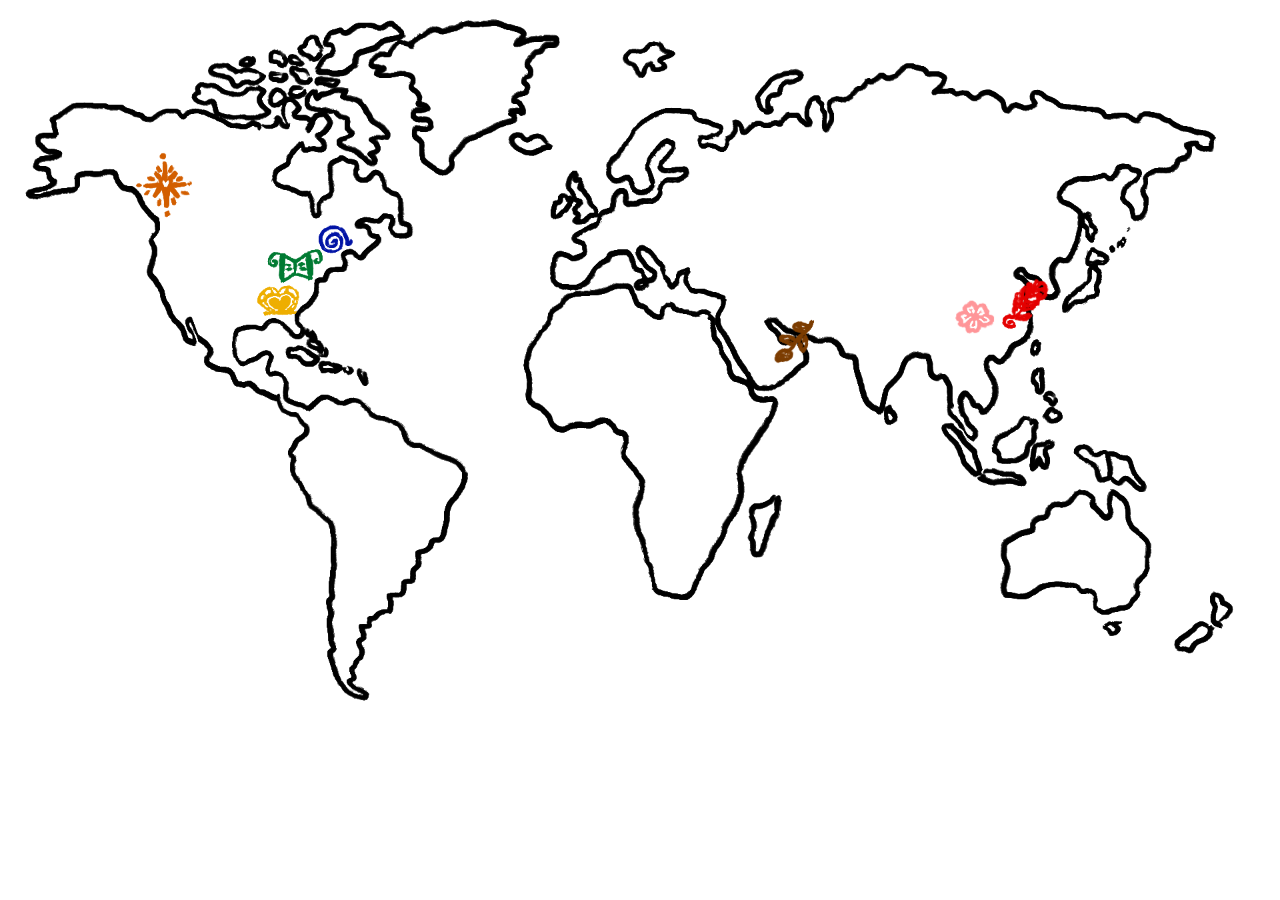
<file: project2/index.html>
<html>
  <head>
    <title>project 2</title>
    <meta charset="UTF-8" />
    <link rel="stylesheet" href="style.css" />
    <script src="script.js"></script>
  </head>

  <body>
    <div id="map">
      <img src="map.png" />

      <div id="vancouver" class="area"></div>
      <div id="georgia" class="area"></div>
      <div id="virginia" class="area"></div>
      <div id="nyc" class="area"></div>
      <div id="abuDhabi" class="area"></div>
      <div id="shanghai" class="area"></div>
      <div id="wuhan" class="area"></div>

      <div id="box">
        <img id="photo" />
        <p id="text"></p>
        <p id="time"></p>
      </div>
    </div>
  </body>
</html>
</file>
<file: project2/style.css>
body {
  margin: 0;
  background-color: white;
}

#map img {
  position: relative;
  width: 100%;
  margin: auto;
  display: block;
}

.area {
  position: absolute;
  width: 75px;
  height: 75px;
  cursor: pointer;
}

#vancouver {
  top: 220px;
  left: 210px;
}

#georgia {
  top: 400px;
  left: 380px;
}

#virginia {
  top: 330px;
  left: 400px;
}

#nyc {
  top: 280px;
  left: 430px;
}

#abuDhabi {
  top: 450px;
  left: 1075px;
}

#shanghai {
  top: 375px;
  left: 1400px;
}

#wuhan {
  top: 390px;
  left: 1310px;
}

#box {
  position: fixed;
  bottom: 20px;
  left: 20px;
  width: 220px;
  background: rgb(255, 255, 255);
  border: 1px solid black;
  padding: 10px;
  display: none;
}

#photo {
  width: 100%;
}

#time {
  font-weight: bold;
}

#text {
  font-family: "Courier New", Courier, monospace;
  font-size: 20px;
  color: black;
}
</file>
